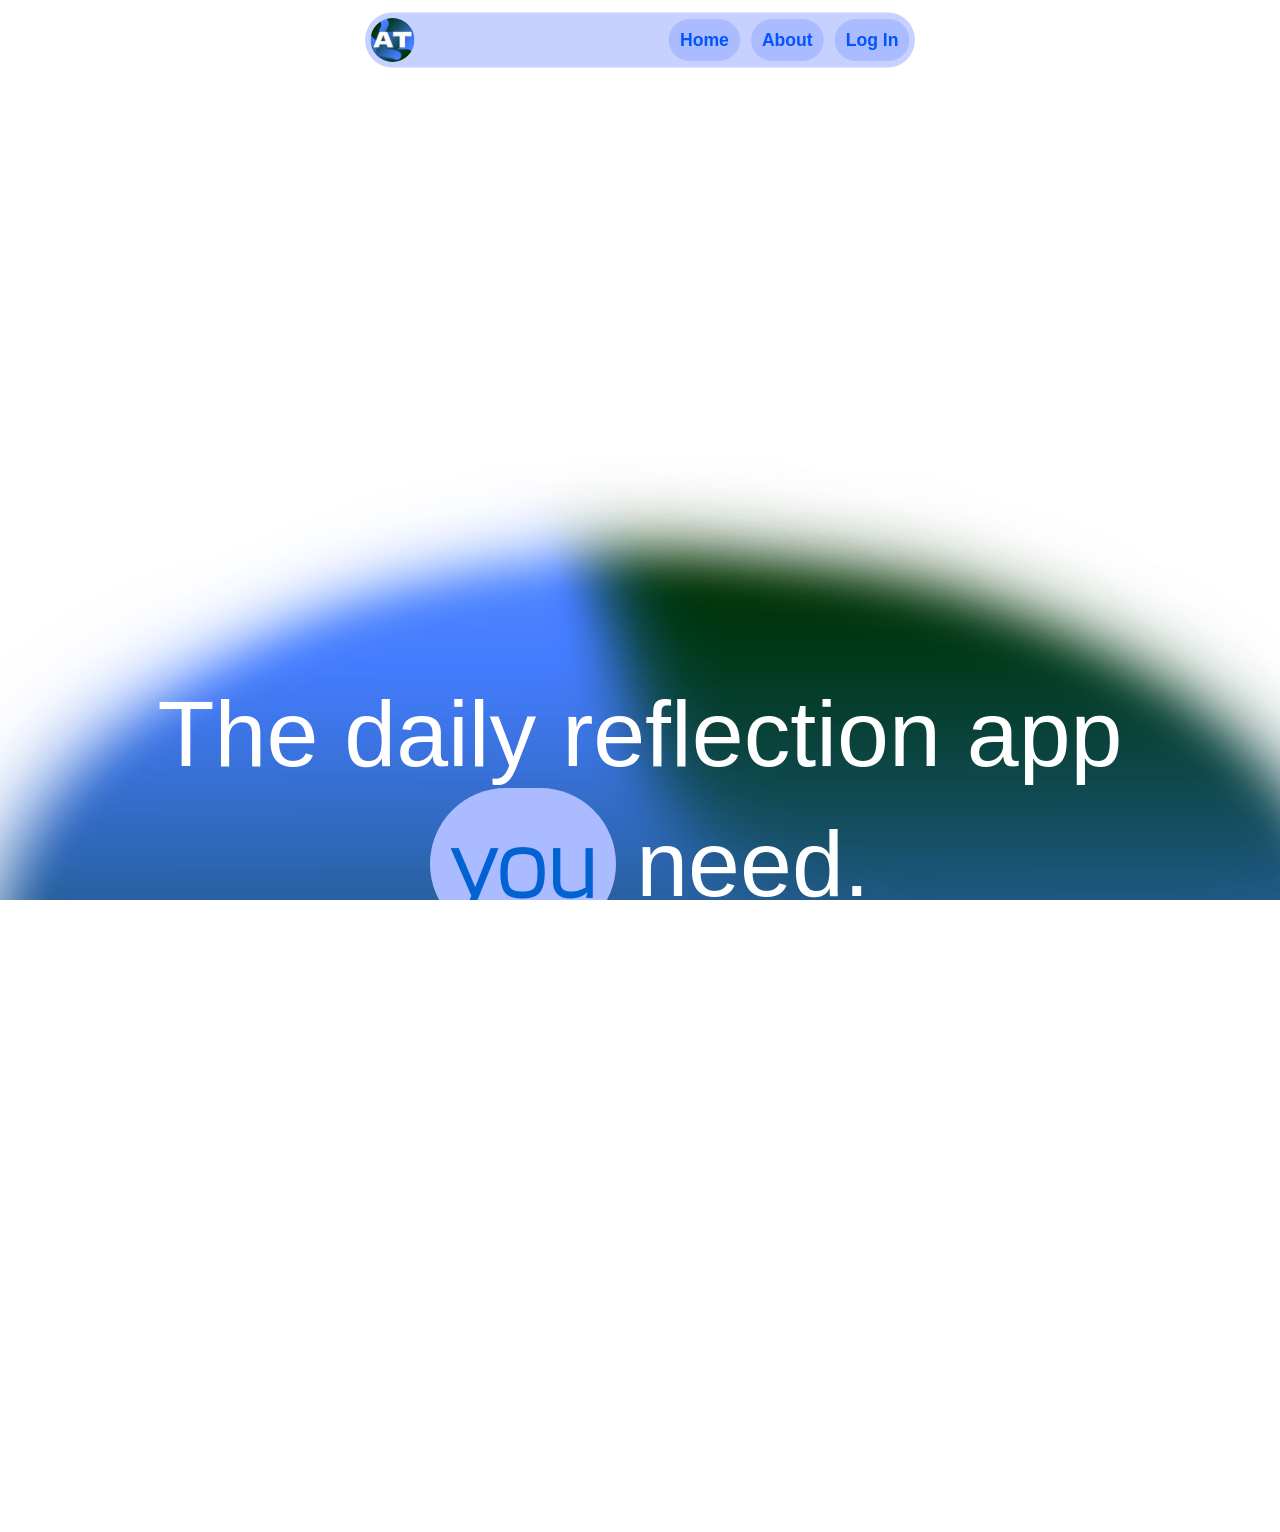
<file: index.html>
<!DOCTYPE html>
<html lang="en">

<head>
    <meta charset="UTF-8">
    <meta name="viewport" content="width=device-width, initial-scale=1.0">
    <title>Discover Reflection | ActiTrack</title>
    <link rel="stylesheet" href="/resource/css/main/homepage.css">
</head>

<body>
    <div class="nav-wrapper">
        <div class="nav">
            <img src="resource/png/at.png" alt="ActiTrack Logo" class="logo" draggable="false">
            <div class="links">
                <a href="/#" class="homebutton navbutton">Home</a>
                <a href="/about/#" class="aboutbutton navbutton">About</a>
                <a href="/dashboard" class="signupbutton navbutton">Log In</a>
            </div>
        </div>
    </div>
    <br>
    <br>
    <br>
    <br>
    <br>
    <br>
    <br>
    <br>
    <br>
    <br>
    <br>
    <br>
    <br>
    <br>
    <div class="titlewrapper">
        <div class="maintitletop bigtitle">
            <div class="bigtitletext">The daily reflection app</div>
            <div class="bottomtoptext">
                <div class="emph">you</div>
                <div class="bigtitletext">need.</div>
            </div>
            <div class="topdescription">
                Create a todo list, try to complete it, and reflect on what you did do and what you didn't do.
            </div>
        </div>
    </div>
</body>

</html>
</file>
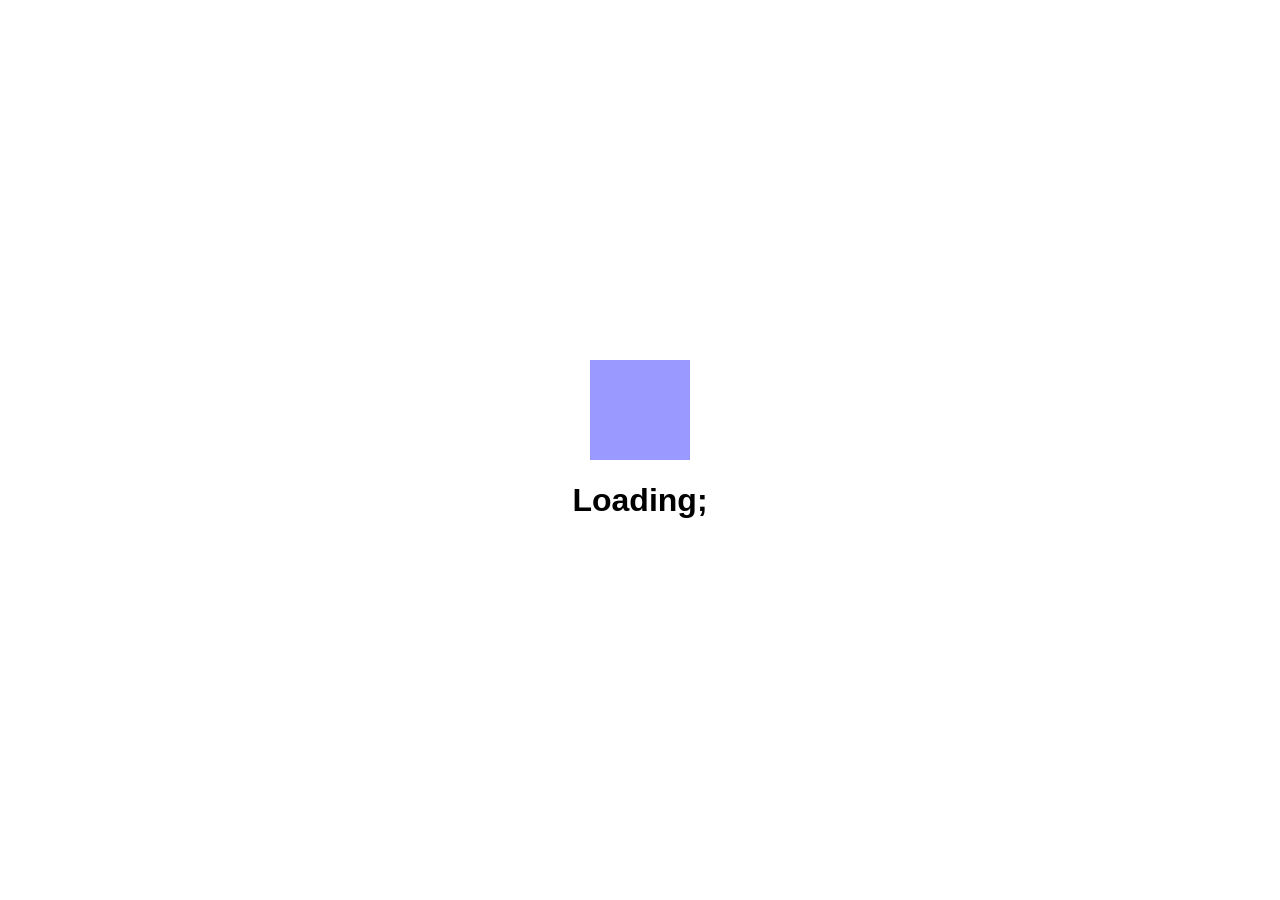
<file: dashboard/index.html>
<!DOCTYPE html>
<html lang="en">

<head>
    <meta charset="UTF-8">
    <meta name="viewport" content="width=device-width, initial-scale=1.0">
    <title>Dashboard | ActiTrack</title>
    <link rel="stylesheet" href="/resource/css/dashboard/dashboard.css">
</head>

<body>
    <div class="main-wrapper">
        <div class="topbar">
            <div class="actitrack-logo">
                <img src="/resource/png/at.png" alt="ActiTrack Logo" class="actitracklogoimg">
                <h2 class="logoname">ActiTrack</h2>
            </div>
            <div class="username-wrapper">
                <div class="username" id="username">Your name is missing. This is a bug.</div>
                <button class="accountsettingsbutton" id="accsetbutton" title="Account Settings">
                    <svg xmlns="http://www.w3.org/2000/svg" height="18px" viewBox="48 -912 864 864" width="18px"
                        fill="#555555">
                        <path
                            d="M440-96q-17 0-29-10t-15-26l-15-78q-23-9-44.5-21T296-259l-75 26q-15 5-30.5-.5T167-253l-40-70q-8-14-5-29.5t15-26.5l59-52q-2-12-3-24t-1-25q0-13 1-25t3-24l-59-52q-12-11-15-26.5t5-29.5l40-70q8-14 23.5-19.5t30.5-.5l75 26q19-16 40.5-28t44.5-21l15-78q3-16 15-26t29-10h80q17 0 29 10t15 26l15 78q23 9 44.5 21t40.5 28l75-26q15-5 30.5.5T793-707l40 70q8 14 5 29.5T823-581l-59 52q2 12 3 24t1 25q0 13-1 25t-3 24l59 52q12 11 15 26.5t-5 29.5l-40 70q-8 14-23.5 19.5t-30.5.5l-75-26q-19 16-40.5 28T579-210l-15 78q-3 16-15 26t-29 10h-80Zm40-240q60 0 102-42t42-102q0-60-42-102t-102-42q-60 0-102 42t-42 102q0 60 42 102t102 42Z" />
                    </svg>
                </button>
            </div>
        </div>
        <div class="below">
            <div class="sidebar">
                <div class="actionbtn">
                    <div class="svgicon" id="svgicon"></div>
                </div>
                <div class="navbtns">
                    <div class="homebtn sidebaricon" id="homebtn">
                        <svg xmlns="http://www.w3.org/2000/svg" height="24px" viewBox="0 -960 960 960" width="24px"
                            fill="#121212">
                            <path
                                d="M240-200h120v-240h240v240h120v-360L480-740 240-560v360Zm-80 80v-480l320-240 320 240v480H520v-240h-80v240H160Zm320-350Z" />
                        </svg>
                    </div>
                    <div class="activitiesbtn sidebaricon" id="actibtn">
                        <svg xmlns="http://www.w3.org/2000/svg" height="24px" viewBox="0 -960 960 960" width="24px"
                            fill="#121212">
                            <path
                                d="M348.5-291.5Q360-303 360-320t-11.5-28.5Q337-360 320-360t-28.5 11.5Q280-337 280-320t11.5 28.5Q303-280 320-280t28.5-11.5Zm0-160Q360-463 360-480t-11.5-28.5Q337-520 320-520t-28.5 11.5Q280-497 280-480t11.5 28.5Q303-440 320-440t28.5-11.5Zm0-160Q360-623 360-640t-11.5-28.5Q337-680 320-680t-28.5 11.5Q280-657 280-640t11.5 28.5Q303-600 320-600t28.5-11.5ZM440-280h240v-80H440v80Zm0-160h240v-80H440v80Zm0-160h240v-80H440v80ZM200-120q-33 0-56.5-23.5T120-200v-560q0-33 23.5-56.5T200-840h560q33 0 56.5 23.5T840-760v560q0 33-23.5 56.5T760-120H200Zm0-80h560v-560H200v560Zm0-560v560-560Z" />
                        </svg>
                    </div>
                    <div class="statsbtn sidebaricon" id="statsbtn">
                        <svg xmlns="http://www.w3.org/2000/svg" height="24px" viewBox="0 -960 960 960" width="24px"
                            fill="#121212">
                            <path
                                d="M280-280h80v-200h-80v200Zm320 0h80v-400h-80v400Zm-160 0h80v-120h-80v120Zm0-200h80v-80h-80v80ZM200-120q-33 0-56.5-23.5T120-200v-560q0-33 23.5-56.5T200-840h560q33 0 56.5 23.5T840-760v560q0 33-23.5 56.5T760-120H200Zm0-80h560v-560H200v560Zm0-560v560-560Z" />
                        </svg>
                    </div>
                    <div class="settingsbtn sidebaricon" id="settingsbtn">
                        <svg xmlns="http://www.w3.org/2000/svg" height="24px" viewBox="0 -960 960 960" width="24px"
                            fill="#121212">
                            <path
                                d="m370-80-16-128q-13-5-24.5-12T307-235l-119 50L78-375l103-78q-1-7-1-13.5v-27q0-6.5 1-13.5L78-585l110-190 119 50q11-8 23-15t24-12l16-128h220l16 128q13 5 24.5 12t22.5 15l119-50 110 190-103 78q1 7 1 13.5v27q0 6.5-2 13.5l103 78-110 190-118-50q-11 8-23 15t-24 12L590-80H370Zm70-80h79l14-106q31-8 57.5-23.5T639-327l99 41 39-68-86-65q5-14 7-29.5t2-31.5q0-16-2-31.5t-7-29.5l86-65-39-68-99 42q-22-23-48.5-38.5T533-694l-13-106h-79l-14 106q-31 8-57.5 23.5T321-633l-99-41-39 68 86 64q-5 15-7 30t-2 32q0 16 2 31t7 30l-86 65 39 68 99-42q22 23 48.5 38.5T427-266l13 106Zm42-180q58 0 99-41t41-99q0-58-41-99t-99-41q-59 0-99.5 41T342-480q0 58 40.5 99t99.5 41Zm-2-140Z" />
                        </svg>
                    </div>
                </div>
                <div class="helpbtns">
                    <div class="tutbtn sidebaricon" id="tutbtn">
                        <svg xmlns="http://www.w3.org/2000/svg" height="24px" viewBox="0 -960 960 960" width="24px"
                            fill="#121212">
                            <path
                                d="M513.5-254.5Q528-269 528-290t-14.5-35.5Q499-340 478-340t-35.5 14.5Q428-311 428-290t14.5 35.5Q457-240 478-240t35.5-14.5ZM442-394h74q0-33 7.5-52t42.5-52q26-26 41-49.5t15-56.5q0-56-41-86t-97-30q-57 0-92.5 30T342-618l66 26q5-18 22.5-39t53.5-21q32 0 48 17.5t16 38.5q0 20-12 37.5T506-526q-44 39-54 59t-10 73Zm38 314q-83 0-156-31.5T197-197q-54-54-85.5-127T80-480q0-83 31.5-156T197-763q54-54 127-85.5T480-880q83 0 156 31.5T763-763q54 54 85.5 127T880-480q0 83-31.5 156T763-197q-54 54-127 85.5T480-80Zm0-80q134 0 227-93t93-227q0-134-93-227t-227-93q-134 0-227 93t-93 227q0 134 93 227t227 93Zm0-320Z" />
                        </svg>
                    </div>
                    <div class="aboutbtn sidebaricon" id="aboutbtn">
                        <svg xmlns="http://www.w3.org/2000/svg" height="24px" viewBox="0 -960 960 960" width="24px"
                            fill="#121212">
                            <path
                                d="M440-280h80v-240h-80v240Zm68.5-331.5Q520-623 520-640t-11.5-28.5Q497-680 480-680t-28.5 11.5Q440-657 440-640t11.5 28.5Q463-600 480-600t28.5-11.5ZM480-80q-83 0-156-31.5T197-197q-54-54-85.5-127T80-480q0-83 31.5-156T197-763q54-54 127-85.5T480-880q83 0 156 31.5T763-763q54 54 85.5 127T880-480q0 83-31.5 156T763-197q-54 54-127 85.5T480-80Zm0-80q134 0 227-93t93-227q0-134-93-227t-227-93q-134 0-227 93t-93 227q0 134 93 227t227 93Zm0-320Z" />
                        </svg>
                    </div>
                </div>
            </div>
            <div class="main-area" id="main_area">
                <div class="maintitle">
                    <h1 class="maintitleh1">Home</h1>
                </div>
                <div class="topcards">
                    <div class="todoactivities">
                        <h2 class="titleofsection">
                            To Do
                        </h2>
                        <div class="sectioncontent">
                            <i class="nothingtodo">Good Work! Nothing due!</i>
                        </div>
                    </div>
                </div>
            </div>
        </div>
    </div>
    <div class="toastarea" id="toastarea"></div>
    <dialog class="accountsettingsdialog" id="accountsettingspage">
        <div class="accsettopbtns">
            <button class="deleteaccountbutton" id="accsetdeleteaccount">Delete Account</button>
            <div class="accsetclose" id="accsetclose"><svg xmlns="http://www.w3.org/2000/svg" height="24px"
                    viewBox="0 -960 960 960" width="24px" fill="#121212">
                    <path
                        d="m480-424 116 116q11 11 28 11t28-11q11-11 11-28t-11-28L536-480l116-116q11-11 11-28t-11-28q-11-11-28-11t-28 11L480-536 364-652q-11-11-28-11t-28 11q-11 11-11 28t11 28l116 116-116 116q-11 11-11 28t11 28q11 11 28 11t28-11l116-116Zm0 344q-83 0-156-31.5T197-197q-54-54-85.5-127T80-480q0-83 31.5-156T197-763q54-54 127-85.5T480-880q83 0 156 31.5T763-763q54 54 85.5 127T880-480q0 83-31.5 156T763-197q-54 54-127 85.5T480-80Z" />
                </svg></div>
        </div>
        <h1 class="accsettingstitle">
            Account Settings
        </h1>
        <p id="accsetusername">There is no username. This is a bug.</p>
        <div class="accountarea">
            <label class="emaillabel accsetlabel">
                Email
                <input type="text" id="accsetemailinput" class="accsetemailinput accsetinput">
            </label>
            <label class="passwordlabel accsetlabel">
                Password
                <input type="password" id="accsetpasswordinput" class="accsetpasswordinput accsetinput">
            </label>
            <button class="accsettogglepassword" id="accsettogglepassword">Show</button>
        </div>
    </dialog>
    <dialog class="confirmaccdeletedialog" id="confirmaccdeletedialog">
        <h2 class="titleaccdeletedi">
            Type <i>CONTINUE</i> to confirm.
        </h2>
        <label>
            <input type="text" id="accdeleteconfirminputbox" class="accdeleteconfirminputbox"
                placeholder="Are you sure?">
        </label>
        <div class="accdeletedibuttons">
            <button class="accdelcancel accdelbutton" id="accdelcancel">Cancel</button>
            <button class="accdelcontinue accdelbutton" id="accdelcontinue">Continue</button>
        </div>
    </dialog>
    <dialog class="createneweventlistview" id="dialogneweventlistview">
        <div class="nweevetopbtns">
            <div class="accsetclose" id="neweventlistclose">
                <svg xmlns="http://www.w3.org/2000/svg" height="24px" viewBox="0 -960 960 960" width="24px"
                    fill="#121212">
                    <path
                        d="m480-424 116 116q11 11 28 11t28-11q11-11 11-28t-11-28L536-480l116-116q11-11 11-28t-11-28q-11-11-28-11t-28 11L480-536 364-652q-11-11-28-11t-28 11q-11 11-11 28t11 28l116 116-116 116q-11 11-11 28t11 28q11 11 28 11t28-11l116-116Zm0 344q-83 0-156-31.5T197-197q-54-54-85.5-127T80-480q0-83 31.5-156T197-763q54-54 127-85.5T480-880q83 0 156 31.5T763-763q54 54 85.5 127T880-480q0 83-31.5 156T763-197q-54 54-127 85.5T480-80Z" />
                </svg>
            </div>
        </div>
        <div class="nweevemainarea">
            <h2 class="nweevetitle">
                New Event
            </h2>
            <span class="nweeveviewtype">List View</span>
            <div class="nweeveform">
                <input type="text" class="nweeveinput" id="nweevelistname" placeholder="Event Name">
                <input type="text" class="nweeveinput stet" id="nweeveliststart" placeholder="Start Time">
                <label class="ampmsliderlabel" id="ampmsliderlabelstarttime">
                    <div class="toggle">
                        <input type="checkbox" id="ampmcheckboxstarttime" class="ampmcheckbox">
                        <div class="indicator" id="ampmtoggleindicatorstarttime">AM</div>
                    </div>
                </label>
                <input type="text" class="nweeveinput stet" id="nweevelistend" placeholder="End Time">
                <label class="ampmsliderlabel" id="ampmsliderlabelendtime">
                    <div class="toggle">
                        <input type="checkbox" id="ampmcheckboxendtime" class="ampmcheckbox">
                        <div class="indicator" id="ampmtoggleindicatorendtime">AM</div>
                    </div>
                </label>
            </div>
            <button class="neewevesubmit" id="nweevesubmit">Continue</button>
        </div>
    </dialog>
    <div class="at_homesection at_hidden" id="homepagedashboard">
        <div class="maintitle">
            <h1 class="maintitleh1">Home</h1>
        </div>
        <div class="topcards">
            <div class="todoactivities">
                <h2 class="titleofsection">
                    To Do
                </h2>
                <div class="sectioncontent">
                    <i class="nothingtodo">Good Work! Nothing due!</i>
                </div>
            </div>
        </div>
    </div>
    <div class="at_todosection at_hidden" id="todopagedashboard">
        <div class="maintitle">
            <h1 class="maintitleh1">To Do</h1>
        </div>
        <div class="todo_block">
            <h2 class="titleofsection todotitlesection">
                To Do
            </h2>
            <div class="maintodoarea">
                <div class="toptabstodo">
                    <label class="todotoptabslabel">
                        <input type="radio" name="todotoptabs" class="radiotoptabs" checked>
                        List View
                    </label>
                    <label class="todotoptabslabel">
                        <input type="radio" name="todotoptabs" class="radiotoptabs">
                        Calender View
                    </label>
                </div>
                <div class="bottomareatodo">
                    <button class="addevent" id="todolistaddeventlistview">+ Add Event</button>
                    <div class="todolistlist at_hidden" id="todolistlist">
                        <i class="nothingtodo">No items! Click <code class="addeventcode">+ Add Event</code> to create a new item.</i>
                    </div>
                </div>
            </div>
        </div>
    </div>

    <script src="/resource/js/dashboard/main/dashboard.js"></script>
</body>

</html>
</file>
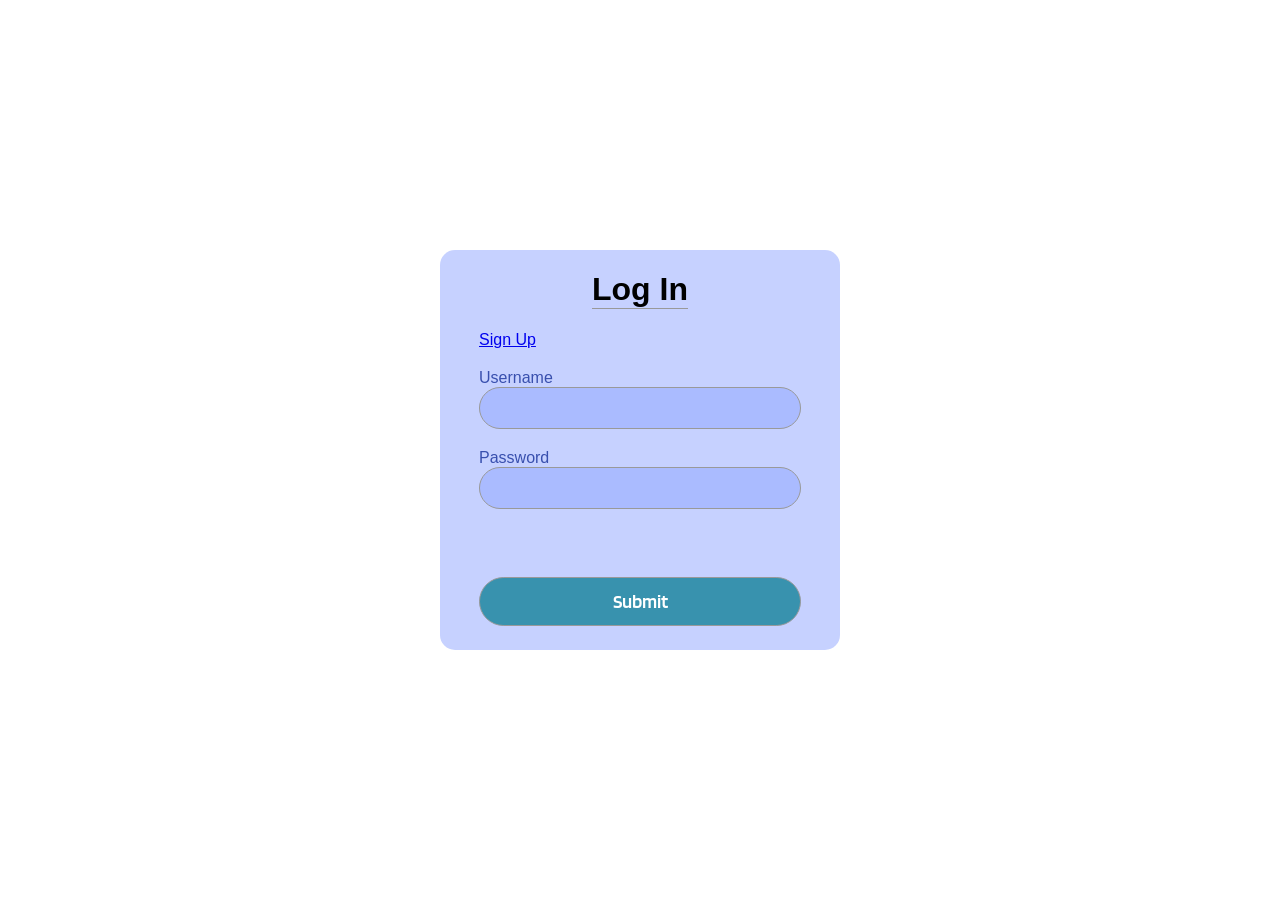
<file: login/index.html>
<!DOCTYPE html>
<html lang="en">
<head>
    <meta charset="UTF-8">
    <meta name="viewport" content="width=device-width, initial-scale=1.0">
    <title>Log In | ActiTrack</title>
    <link rel="stylesheet" href="/resource/css/dashboard/login/login.css">
</head>
<body>
    <div class="main-wrapper">
        <div class="card">
            <div class="title">
                <h1 class="text">
                    Log In
                </h1>
            </div>
            <div class="form">
                <a href="/signup" class="signupbutton">Sign Up</a>
                <form class="form" id="mainform">
                    <label>
                        Username
                        <input type="text" id="username" class="usernameinput input">
                    </label>

                    <label>
                        Password
                        <input type="password" id="password" class="passwordinput input">
                    </label>
                    <br>
                    <input type="submit" value="Submit" class="submitbutton">
                </form>
                <div class="errorarea" id="errorarea"></div>
            </div>
        </div>
    </div>

    <script src="/resource/js/login/login.js" type="module"></script>
</body>
</html>
</file>
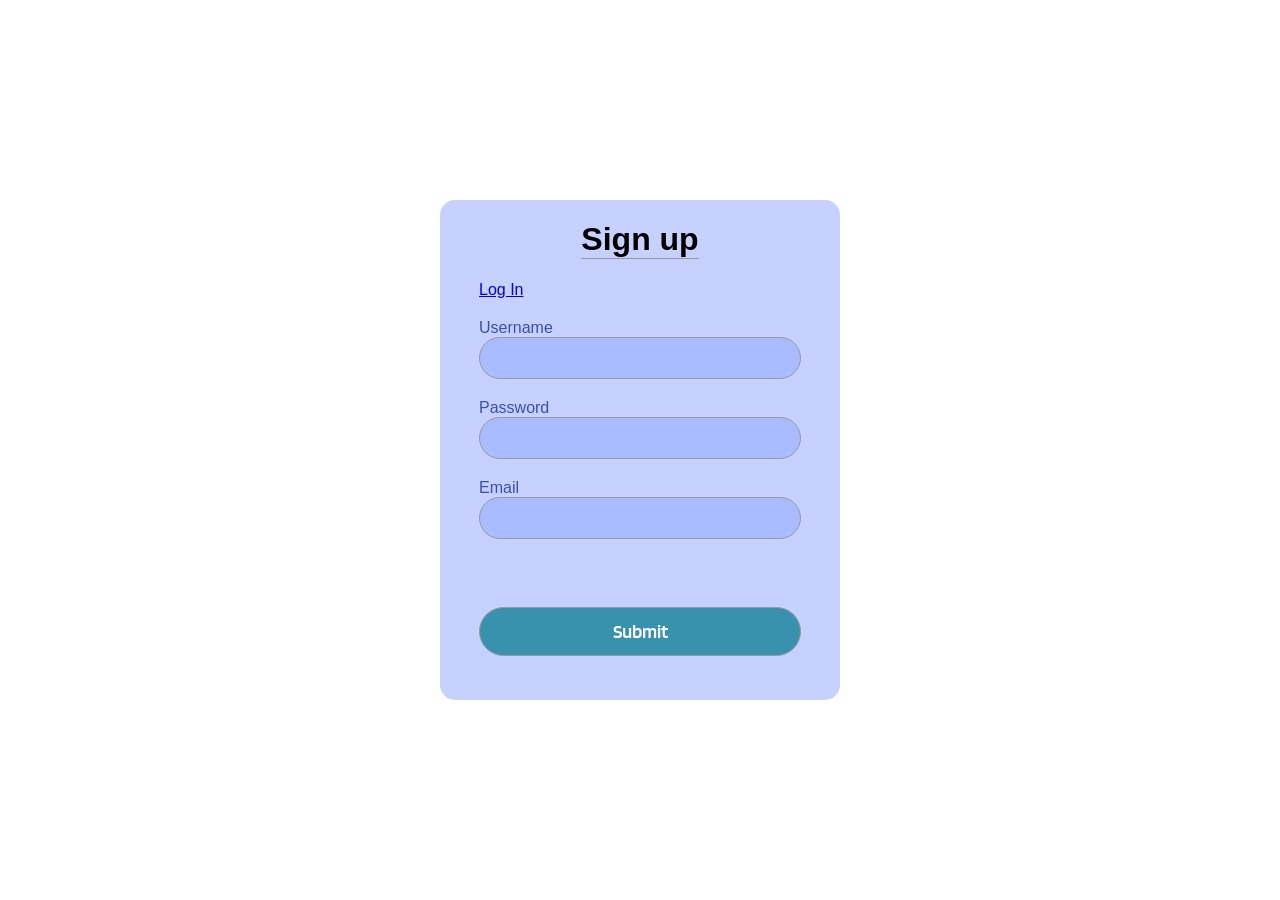
<file: signup/index.html>
<!DOCTYPE html>
<html lang="en">
<head>
    <meta charset="UTF-8">
    <meta name="viewport" content="width=device-width, initial-scale=1.0">
    <title>Sign Up | ActiTrack</title>
    <link rel="stylesheet" href="/resource/css/dashboard/login/login.css">
</head>
<body>
    <div class="main-wrapper">
        <div class="card signupcard">
            <div class="title">
                <h1 class="text">
                    Sign up
                </h1>
            </div>
            <div class="form">
                <a href="/login" class="loginbutton">Log In</a>
                <form class="form" id="mainform">
                    <label>
                        Username
                        <input type="text" id="username" class="usernameinput input">
                    </label>

                    <label>
                        Password
                        <input type="password" id="password" class="passwordinput input">
                    </label>

                    <label>
                        Email
                        <input type="text" id="email" class="emailinput input">
                    </label>
                    <br>
                    <input type="submit" value="Submit" class="submitbutton" id="submitbutton">
                </form>
                <div class="errorarea" id="errorarea"></div>
            </div>
        </div>
    </div>

    <script src="/resource/js/signup/signup.js" type="module"></script>
</body>
</html>
</file>
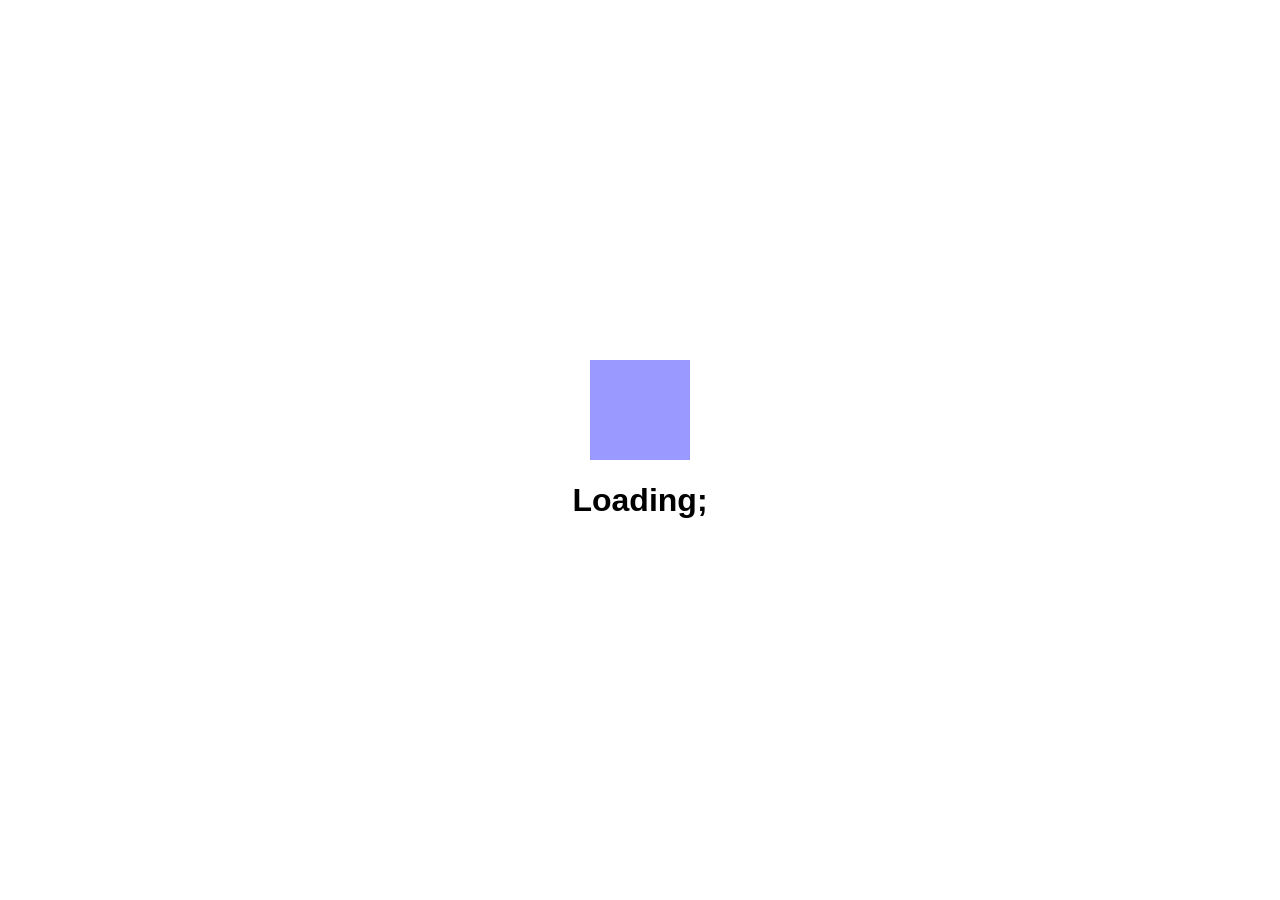
<file: dashboard/authenticate/index.html>
<!DOCTYPE html>
<html lang="en">
<head>
    <meta charset="UTF-8">
    <meta name="viewport" content="width=device-width, initial-scale=1.0">
    <title>Authenticating</title>
    <link rel="stylesheet" href="/resource/css/dashboard/authenticate/main.css">
</head>
<body>
    <div class="loading">
        <div class="spinner"></div>
        <h1 class="text">
            Loading<div class="punctuation" id="punctuation">?</div>
        </h1>
    </div>

    <script src="/resource/js/dashboard/authenticate/authenticate.js"></script>
</body>
</html>
</file>
<file: resource/css/main/homepage.css>
@property --deg {
    syntax: "<angle>";
    initial-value: 0deg;
    inherits: false;
}

* {
    overflow-x: hidden;
}

html,
body {
    padding: 0;
    margin: 0;
    width: 100vw;
    height: 100vh;
    font-family: 'Lucida Sans', 'Lucida Sans Regular', 'Lucida Grande', 'Lucida Sans Unicode', Geneva, Verdana, sans-serif;
}

@font-face {
    font-family: 'Blinker ExtraLight';
    src: url('/resource/font/blinker/Blinker-ExtraLight.ttf') format('truetype');
    font-weight: normal;
    font-style: normal;
    font-display: swap;
}

@font-face {
    font-family: "Blinker SemiBold";
    src: url("/resource/font/blinker/Blinker-SemiBold.ttf") format("truetype");
    font-weight: normal;
    font-style: normal;
    font-display: swap;
}


.nav {
    display: flex;
    align-items: center;
    justify-content: center;
    background-color: #aabbffaa;
    width: 500px;
    height: 50px;
    border-radius: 100px;
    transform: scale(110%);
    position: sticky;
    top: 0;
}

@media (max-width: 700px) {
    .nav {
        width: calc(100vw - 70px);
    }
}

.links {
    display: flex;
    justify-content: center;
    align-items: center;
    gap: 10px;
    margin-left: auto;
    margin-right: 5px;
}

.nav-wrapper {
    animation-name: nav_in;
    animation-duration: 1.5s;
    width: 100vw;
    display: flex;
    justify-content: center;
    align-items: center;
    height: 80px;
    position: sticky;
    top: 0;
}

.navbutton {
    color: rgb(0, 85, 255);
    text-decoration: none;
    background-color: #aabbff;
    padding: 10px;
    border-radius: 100px;
    font-weight: 600;
}

.logo {
    width: 40px;
    height: 40px;
    border-radius: 100%;
    margin: 5px;
    filter: hue-rotate(200deg);
}

.bigtitle {
    opacity: 0;
    display: flex;
    font-size: 70pt;
    justify-content: center;
    align-items: center;
    animation-name: big_title_in;
    animation-duration: 2s;
    animation-delay: 1s;
    animation-fill-mode: forwards;
    flex-direction: column;
    text-align: center;
}

.titlewrapper {
    display: flex;
    justify-content: center;
    align-items: center;
    width: 100vw;
    flex-direction: column;
}

.maintitletop {
    color: #ffffff;
    width: 100vw;
    height: 1200px;
    background-image: url("/resource/png/bg.png");
    filter: hue-rotate(200deg);
    background-position: center;
    background-repeat: no-repeat;
}

.maintitletop::-moz-selection {
    filter: hue-rotate(-200deg);
}

.emph {
    font-family: "Blinker ExtraLight";
    margin-left: 20px;
    margin-right: 20px;
    color: rgb(0, 85, 255);
    background-color: #aabbff;
    padding: 20px;
    border-radius: 100px;
    display: flex;
    justify-content: center;
    align-items: center;
    font-weight: 700;
    text-decoration: none;
    filter: hue-rotate(-200deg);
}

.topdescription {
    /* opacity: 0; */
    font-size: 20pt;
    margin-top: 50px;
    width: 500px;
    padding: 50px;
    border-radius: 100px;
    color: rgb(255, 255, 255);
    /* animation-name: big_title_in;
    animation-duration: 2s;
    animation-delay: 2s;
    animation-fill-mode: forwards; */
    background-color: #121212;
}

.topdescription::after {
    content: "";
    background-image: conic-gradient(from var(--deg), red, orange, yellow, green, blue, indigo, violet);
    /* background-color: #ffffff; */
    width: 599px;
    height: 193px;
    z-index: -1;
    position: absolute;
    transform: translateX(-353px) translateY(-112px);
    border-radius: 100px;
    filter: blur(10px);
    animation-name: gradient_spin;
    animation-duration: 3s;
    animation-timing-function: linear;
    animation-fill-mode: forwards;
    animation-iteration-count: infinite;
}

@media (max-width: 700px) {
    .topdescription::after {
        content: "";
        background-image: none;
    }
}

@media (max-width: 700px) {
    .bigtitle {
        font-size: 30pt;
    }

    .emph {
        padding: 10px;
    }

    .topdescription {
        font-family: "Blinker ExtraLight";
        font-size: 15pt;
        font-weight: 100;
        width: 300px;
        margin-top: 5px;
    }
}

.bottomtoptext {
    display: flex;
    justify-content: center;
    align-items: center;
}

.smallemph {
    padding: 6px;
    padding-top: 2px;
    display: inline;
    margin: 3px;
}

@keyframes nav_in {
    0% {
        transform: translateY(-100px);
    }

    50% {
        transform: translateY(10px);
    }

    100% {
        transform: translateY(0px);
    }
}

@keyframes big_title_in {
    from {
        transform: translateX(20px) translateY(20px);
        opacity: 0;
    }

    to {
        transform: translateX(0) translateY(0);
        opacity: 100;
    }
}

@keyframes gradient_spin {
    0% {
        --deg: 0deg;
    }

    50% {
        --deg: 180deg;
    }

    100% {
        --deg: 360deg;
    }
}
</file>
<file: resource/css/dashboard/dashboard.css>
* {
    transition: all 0.3s ease-in-out;
}

html, body {
    padding: 0;
    margin: 0;
    width: 100vw;
    height: 100vh;
    font-family: 'Lucida Sans', 'Lucida Sans Regular', 'Lucida Grande', 'Lucida Sans Unicode', Geneva, Verdana, sans-serif;
}
.main-wrapper, .below {
    width: 100%;
    height: calc(100% - 36px);
}

.below {
    display: flex;
}

@font-face {
    font-family: 'Blinker ExtraLight';
    src: url('/resource/font/blinker/Blinker-ExtraLight.ttf') format('truetype');
    font-weight: normal;
    font-style: normal;
    font-display: swap;
}

@font-face {
    font-family: "Blinker SemiBold";
    src: url("/resource/font/blinker/Blinker-SemiBold.ttf") format("truetype");
    font-weight: normal;
    font-style: normal;
    font-display: swap;
}

.topbar {
    border-bottom: 1px solid #999999;
    display: flex;
    align-items: center;
    background-color: #aabbffaa;
}

.actitrack-logo {
    display: flex;
    align-items: center;
    font-family: "Blinker SemiBold";
}

.actitracklogoimg {
    width: 60px;
    height: 60px;
    margin: 5px;
    margin-left: 10px;
    border-radius: 100px;
    filter: hue-rotate(200deg);
}

.username {
    margin-left: auto;
    /* margin-right: 15px; */
}
.username-wrapper {
    display: flex;
    margin-left: auto;
    margin-right: 15px;
}

.sidebar {
    border-right: 1px solid #999999;
    width: 50px;
    height: 100%;
    display: flex;
    flex-direction: column;
    align-items: center;
    background-color: #aabbffaa;
}

.svgicon {
    display: flex;
    background-color: #aabbff;
    width: 40px;
    height: 40px;
    justify-content: center;
    align-items: center;
    border-radius: 15px;
    margin: 10px;
    cursor: pointer;
}

.sidebaricon {
    display: flex;
    background-color: #aabbff;
    width: 40px;
    height: 40px;
    justify-content: center;
    align-items: center;
    border-radius: 15px;
    margin: 10px;
    cursor: pointer;
}

.sidebaricon:hover {
    background-color: #99aaff;
}

.maintitle {
    padding: 0;
    margin: 0;
    display: flex;
    justify-content: center;
    align-items: center;
    width: calc(100vw - 51px);
    background-color: #aabbffaa;
    border-bottom: 1px solid #999999;
}

.maintitleh1 {
    padding: 0;
    margin: 0;
    margin-top: 5px;
    margin-bottom: 5px;
}

.todoactivities {
    background-color: #aabbff;
    width: 300px;
    height: 400px;
    margin: 30px;
    border-radius: 15px;
    display: flex;
    /* justify-content: center; */
    align-items: center;
    flex-direction: column;
}

.titleofsection {
    display: flex;
    justify-content: center;
    align-items: center;
    border-bottom: 1px solid #000000;
}

.nothingtodo {
    display: flex;
    justify-content: center;
    align-items: center;
    color: #555555;
    margin-top: 5px;
}

.sectioncontent {
    background-color: #c6d2ff;
    border-radius: 15px;
    height: 300px;
    width: 250px;
}

.topcards {
    background-color: #aabbffaa;
    width: 1000px;
    margin-left: auto;
    margin-right: auto;
    margin-top: 20px;
    height: 450px;
    border-radius: 20px;
    display: flex;
    align-items: center;
}

.main-area {
    background-color: #ffffff;
}

.accountsettingsbutton {
    background-color: transparent;
    border: none;
    cursor: pointer;
}

.accountsettingsbutton:hover {
    transform: rotate(10deg) scale(110%);
}

.accountsettingsdialog {
    border: none;
    background-color: #aabbff;
    border-radius: 15px;
}

.accountsettingsdialog::backdrop {
    background-color: rgb(30, 60, 70, 0.5);
}

.accsettingstitle {
    font-family: "Blinker ExtraLight";
}

.accsetinput {
    background-color: #aabbff;
    border: 1px solid #999999;
    padding: 10px;
    border-radius: 100px;
    width: 300px;
    height: 20px;
}

.accsetinput:focus {
    outline: none;
}

.accsetlabel {
    display: flex;
    flex-direction: column;
    margin: 20px 0 20px 0;
}

.deleteaccountbutton {
    background-color: #ff9999;
    border-radius: 100px;
    border: 1px solid #999999;
    padding: 5px;
    font-family: 'Lucida Sans', 'Lucida Sans Regular', 'Lucida Grande', 'Lucida Sans Unicode', Geneva, Verdana, sans-serif;
    cursor: pointer;
}

.deleteaccountbutton:focus {
    outline: none;
    border: 1px solid #999999;
}

.deleteaccountbutton:hover {
    animation-name: shake;
    animation-duration: 0.3s;
    animation-timing-function: linear;
}

.accsettopbtns {
    display: flex;
    width: 100%;
}

.accsetclose {
    margin-left: auto;
    cursor: pointer;
    width: 30px;
    height: 30px;
    display: flex;
    justify-content: center;
    align-items: center;
}

.accsetclose:hover {
    transform: rotate(180deg);
}

@keyframes shake {
    0% {
        transform: translateX(0px);
    }
    25% {
        transform: translateX(-10px);
    }
    50% {
        transform: translateX(0px);
    }
    75% {
        transform: translateX(10px);
    }
    100% {
        transform: translateX(0px);
    }
}

dialog:focus {
    outline: none;
    border: none;
}

dialog {
    overflow: hidden;
}

@keyframes close {
    50% {
        width: 5px;
        height: auto;
    }
    100% {
        width: 50px;
        height: 0px;
    }
}

#accsetusername {
    font-family: monospace;
    color: #555555;
    text-transform: uppercase;
    transform: translateY(-15px);
}

.toastareaactive {
    animation-name: toast-in;
    animation-duration: 1s;
    background-color: #99aaff;
    border-radius: 15px;
    animation-timing-function: ease-in-out;
    animation-fill-mode: forwards;
}

.toastarea {
    position: fixed;
    transform: translateY(-135px);
    margin: 10px;
    padding: 10px;
    width: 400px;
}

@keyframes toast_in {
    from {
        opacity: 0;
    }
    to {
        opacity: 1;
    }
}

.closetoast {
    cursor: pointer;
    width: 20px;
    height: 20px;
    display: flex;
    justify-content: center;
    align-items: center;
}

.closetoast:hover {
    transform: rotate(180deg);
}

.accsettogglepassword {
    transform: translateY(-59.5px) translateX(265px);
    position: fixed;
    background-color: #aabbff;
    border: 1px solid #999999;
    padding: 10px;
    border-radius: 100px;
    cursor: pointer;
    user-select: none;
    transition: none;
}

.accsettogglepassword:hover {
    background-color: #c6d2ff;
}

.accsettogglepassword:focus {
    outline: none;
}

.confirmaccdeletedialog {
    border: none;
    background-color: #aabbff;
    border-radius: 15px;
}

.confirmaccdeletedialog::backdrop {
    background-color: rgb(30, 60, 70, 0.5);
}

.accdeleteconfirminputbox {
    background-color: #aabbff;
    border: 1px solid #999999;
    padding: 10px;
    border-radius: 100px;
    width: 300px;
    height: 20px;
}

.accdeleteconfirminputbox:focus {
    outline: none;
}

.accdeletedibuttons {
    margin-top: 10px
}

.accdelbutton {
    background-color: #aabbff;
    border: 1px solid #999999;
    padding: 10px;
    border-radius: 100px;
    cursor: pointer;
    user-select: none;
}

.accdelcancel {
    background-color: #c6d2ff;
}

.accdelcontinue {
    background-color: #ff9999;
}

.at_hidden {
    display: none;
}

.todo_block {
    background-color: #aabbffaa;
    width: 1000px;
    margin-left: auto;
    margin-right: auto;
    margin-top: 20px;
    /* height: 450px; */
    border-radius: 20px;
    display: flex;
    flex-direction: column;
    align-items: center;
}

.todotitlesection {
    height: 30px;
}

.maintodoarea {
    background-color: #aabbff;
    width: 92%;
    margin-bottom: 30px;
    border-radius: 15px;
}

.maintodoarea {
    display: flex;
    flex-direction: column;
    padding: 10px;
}
.radiotoptabs {
    display: none;
}

.todotoptabslabel {
    padding: 10px;
    transition: none;
    margin: 5px;
    user-select: none;
    cursor: pointer;
}

.toptabstodo {
    display: flex;
    justify-content: center;
}

.todotoptabslabel:has(.radiotoptabs:checked) {
    border-bottom: 3px solid #0000ff;
}

.bottomareatodo {
    margin: 30px;
}

.todolistlist {
    display: flex;
    flex-direction: column;
}

.todolistcheckbox {
    background-color: #aabbff;
    color: #aabbff;
    transform: scale(110%);
    border: 1px solid #121212;
    border-radius: 100px;
}

.todolistlistitem {
    background-color: #c6d2ff;
    display: flex;
    width: 100%;
    padding: 10px;
    border-radius: 15px;
    margin: 5px;
    transition: all 0.3s ease-in-out;
    user-select: none;
}

.scheduleddate {
    margin-left: auto;
}

.todolisteventtitle {
    margin: 0 5px 0 5px;
}

.todolistlistitem:has(.todolistcheckbox:checked) {
    text-decoration: line-through;
    color: rgb(121, 121, 121);
}

.addevent {
    background-color: #aabbff;
    border: 1px solid #999999;
    padding: 10px;
    border-radius: 100px;
    margin: 5px;
    cursor: pointer;
}

.addevent:hover {
    background-color: #c6d2ff;
}

.createneweventlistview {
    border: none;
    background-color: #aabbff;
    border-radius: 15px;
    width: 250px;
}

.createneweventlistview[open] {
    display: flex;
    flex-direction: column;
}

.createneweventlistview::backdrop {
    background-color: rgb(30, 60, 70, 0.5);
}

.nweeveinput {
    background-color: #aabbffaa;
    border: 1px solid #999999;
    padding: 10px;
    border-radius: 100px;
    font-family: 'Lucida Sans', 'Lucida Sans Regular', 'Lucida Grande', 'Lucida Sans Unicode', Geneva, Verdana, sans-serif;
    width: 91%;
    margin-bottom: 10px;
}

.nweeveinput:focus {
    border: 1px solid #999999;
    outline: none;
}

.nweevetitle {
    margin-bottom: 30px;
}

.nweeveviewtype {
    position: fixed;
    font-family: monospace;
    color: #555555;
    text-transform: uppercase;
    transform: translateY(-35px);
}

.stet {
    width: 50%;
}

.toggle {
    background-color: #999999;
    width: 50px;
    padding: 3px;
    height: 20px;
    border-radius: 100px;
    cursor: pointer;
}

.ampmcheckbox {
    display: none;
}

.indicator {
    background-color: #c6d2ff;
    width: 30px;
    height: 20px;
    border-radius: 100px;
    font-size: 9pt;
    display: flex;
    justify-content: center;
    align-items: center;
    user-select: none;
}

.ampmcheckbox:checked ~ .indicator {
    transform: translateX(20px)
}

.ampmsliderlabel {
    display: flex;
    width: fit-content;
    position: fixed;
    transform: translateY(-40.999px) translateX(170px) scale(120%);
}

.neewevesubmit {
    background-color: #aabbff;
    border: 1px solid #999999;
    padding: 10px;
    border-radius: 100px;
    cursor: pointer;
    user-select: none;
}

.neewevesubmit:focus {
    border: 1px solid #999999;
    outline: none;
}

.neewevesubmit:hover {
    background-color: #c6d2ff;
}

.addeventcode {
    margin: 10px;
}

.deleteeventlistview {
    display: inline-flex;
    align-items: center;
    border-radius: 3px;
    background-color: #b0bfff;
    border: none;
    outline: none;
    width: 20px;
    height: 20px;
    padding: none;
    transform: scale(90%) translateY(-1px);
    margin-left: 10px;
    cursor: pointer;
}

.deleteeventlistview:focus {
    border: none;
    outline: none;
}

.deleteeventlistview > svg {
    transform: scale(200%)
}
</file>
<file: resource/css/dashboard/login/login.css>
html, body {
    padding: 0;
    margin: 0;
    width: 100vw;
    height: 100vh;
    display: flex;
    justify-content: center;
    align-items: center;
    font-family: 'Lucida Sans', 'Lucida Sans Regular', 'Lucida Grande', 'Lucida Sans Unicode', Geneva, Verdana, sans-serif;
}

@font-face {
    font-family: 'Blinker ExtraLight';
    src: url('/resource/font/blinker/Blinker-ExtraLight.ttf') format('truetype');
    font-weight: normal;
    font-style: normal;
    font-display: swap;
}

@font-face {
    font-family: "Blinker SemiBold";
    src: url("/resource/font/blinker/Blinker-SemiBold.ttf") format("truetype");
    font-weight: normal;
    font-style: normal;
    font-display: swap;
}

.card {
    background-color: #aabbffaa;
    width: 400px;
    height: 400px;
    border-radius: 15px;
    display: flex;
    align-items: center;
    flex-direction: column;
}

.text {
    border-bottom: 1px solid #999999;
}

.form {
    display: flex;
    flex-direction: column;
    height: 100px;
    gap: 20px;
}

.input {
    background-color: #aabbff;
    border: 1px solid #999999;
    padding: 10px;
    border-radius: 100px;
    width: 300px;
    height: 20px;
}

.input:focus {
    outline: none;
}

label {
    display: flex;
    flex-direction: column;
    color: #384fae;
}

.submitbutton {
    padding: 12px;
    background-color: #3892ae;
    border: 1px solid #999999;
    color: #ffffff;
    border-radius: 100px;
    font-size: larger;
    cursor: pointer;
    font-family: "Blinker SemiBold";
    transform: translateY(-30px);
    margin-top: 40px;
}

.errorarea {
    color: #ff5555;
    text-wrap: wrap;
    position: absolute;
    transform: translateY(150px);
    margin-top: 45px;
}

.signupcard {
    height: 500px;
}
</file>
<file: resource/css/dashboard/authenticate/main.css>
html, body {
    padding: 0;
    margin: 0;
    width: 100vw;
    height: 100vh;
    display: flex;
    justify-content: center;
    align-items: center;
    font-family: 'Lucida Sans', 'Lucida Sans Regular', 'Lucida Grande', 'Lucida Sans Unicode', Geneva, Verdana, sans-serif;
}

.loading {
    display: flex;
    flex-direction: column;
    justify-content: center;
    align-items: center;
}

.spinner {
    background-color: #9999ff;
    width: 100px;
    height: 100px;
    animation-name: load;
    animation-duration: 3s;
    animation-iteration-count: infinite;
    animation-timing-function: ease-in-out;
}

.text {
    display: flex;
}

@keyframes load {
    0% {
        border-radius: 100px;
        transform: rotate(0deg);
    }
    50% {
        border-radius: 15px;
        transform: rotate(180deg);
    }
    100% {
        border-radius: 100px;
        transform: rotate(360deg);
    }
}
</file>
